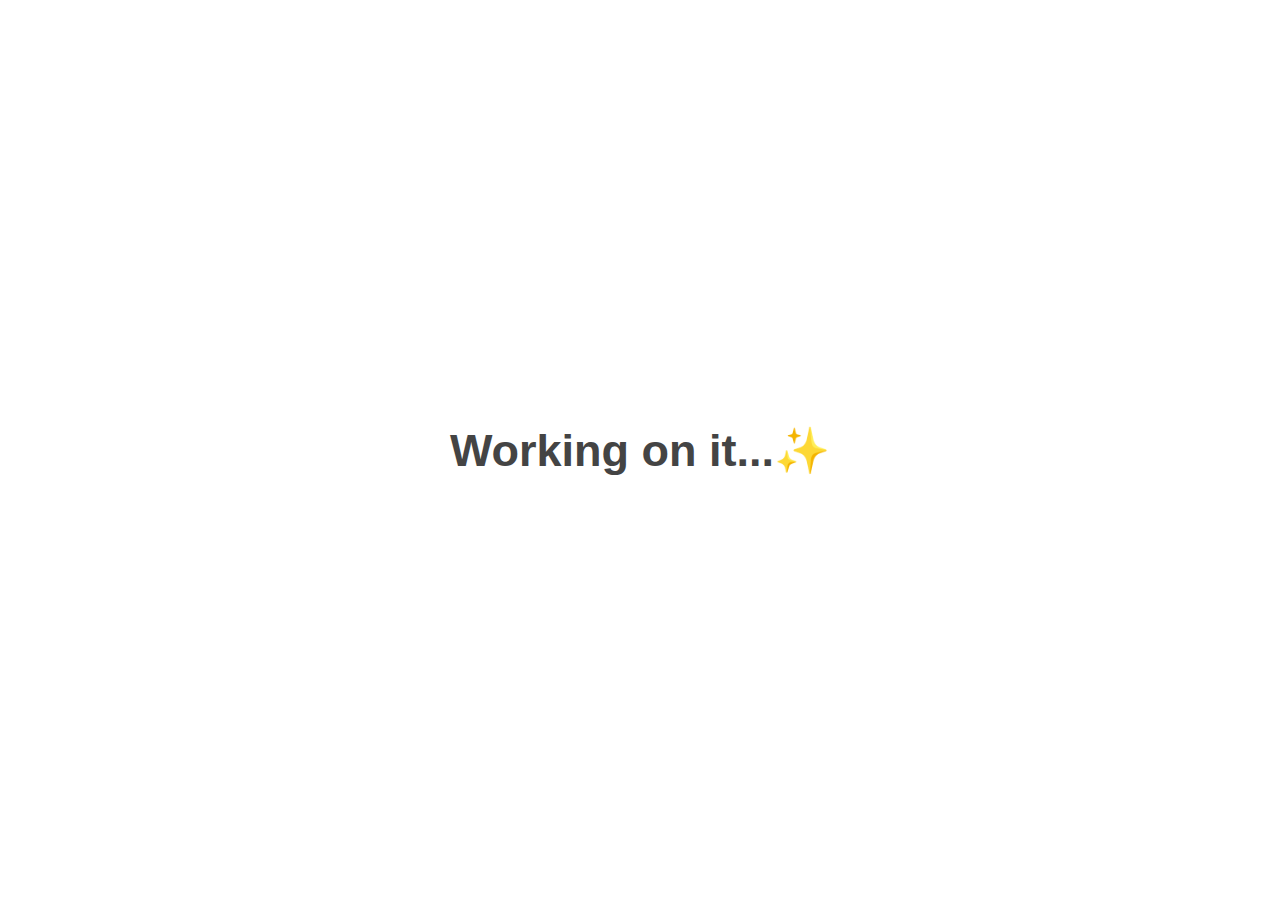
<file: redirect/onp.html>
<!DOCTYPE html>
<html lang="en">
<head>
    <meta charset="UTF-8">
    <meta name="viewport" content="width=device-width, initial-scale=1.0">
    <title>Working on it</title>
    <link rel="icon" href="/Assets/top icon.png" type="image/x-icon">
    <link rel="stylesheet" href="onp.css">
</head>
<body>
    <div class="main">
        <p>Working on it...✨</p>
    </div>
</body>
</html>
</file>
<file: redirect/onp.css>
*{
    margin: 0;
    padding: 0;
    font-family: 'Segoe UI', Tahoma, Geneva, Verdana, sans-serif;
}
.main{
    display: flex;
    width: 100%;
    height: 100vh;
    align-items: center;
    justify-content: center;
}
.main p{
    font-size: 5vh;
    color: rgb(68, 68, 68);
    font-weight: bold;
}
</file>
